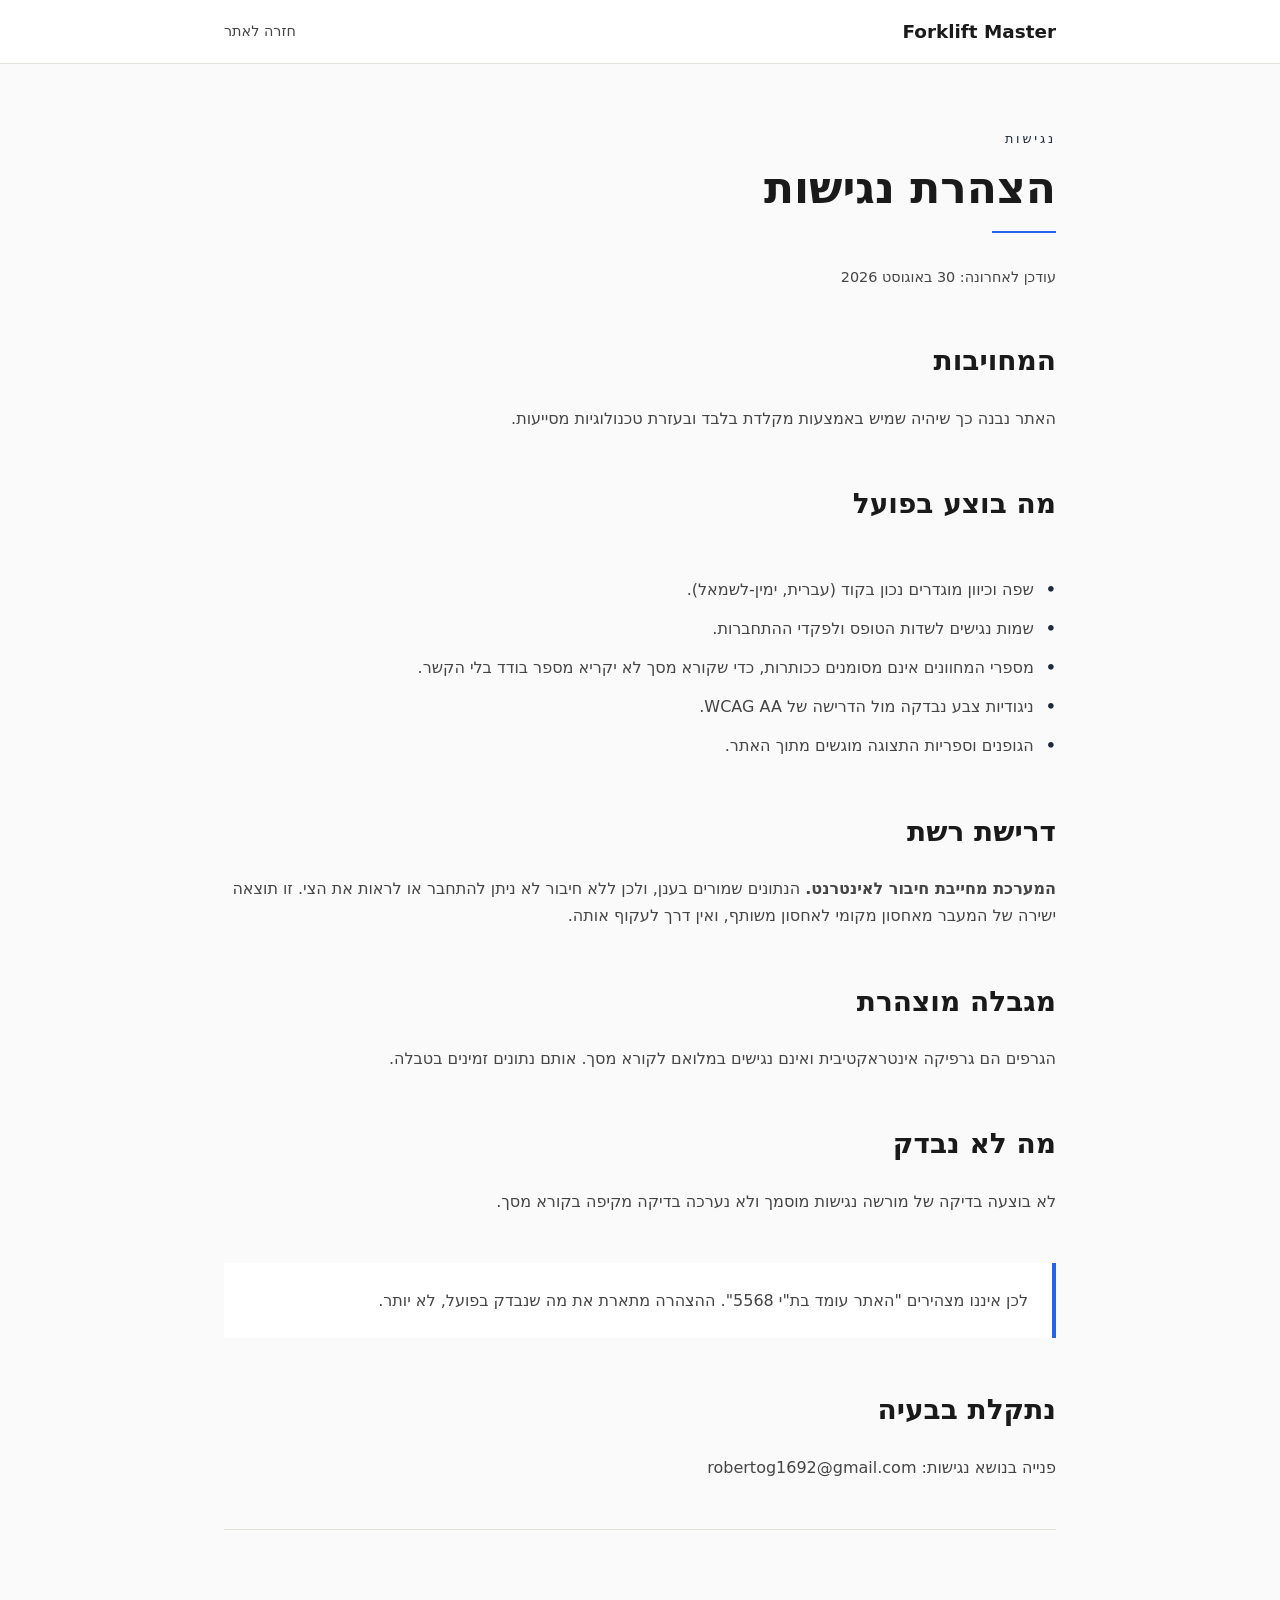
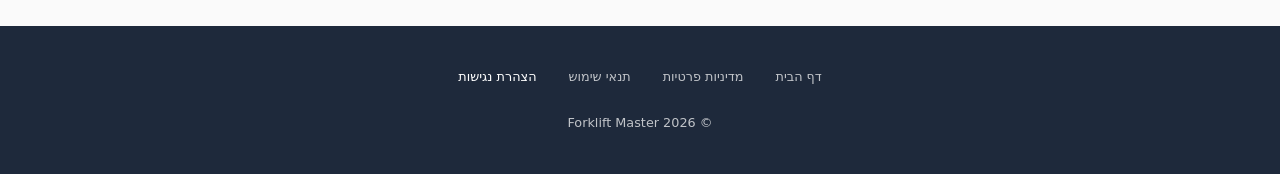
<file: accessibility.html>
<!DOCTYPE html>
<html lang="he" dir="rtl">
<head>
    <meta charset="UTF-8">
    <meta name="viewport" content="width=device-width, initial-scale=1.0">
    <title>הצהרת נגישות | Forklift Master</title>
    <meta name="description" content="מה בוצע ומה לא נבדק.">
    <meta http-equiv="Content-Security-Policy" content="default-src 'self'; script-src 'self'; style-src 'self'; img-src 'self' data:; font-src 'self'; connect-src 'self'; base-uri 'self'; form-action 'self'">
    <meta name="referrer" content="strict-origin-when-cross-origin">
    <link rel="stylesheet" href="assets/css/policy.css">
</head>
<body class="p-body">

    <a href="#main" class="skip-link">דלג לתוכן העיקרי</a>

    <nav class="p-nav" aria-label="ניווט">
        <div class="p-wrap p-nav-in">
            <a href="index.html" class="p-logo">Forklift Master</a>
            <a href="index.html" class="p-back">חזרה לאתר</a>
        </div>
    </nav>

    <main id="main">
        <div class="p-wrap">
            <p class="p-eyebrow">נגישות</p>
            <h1>הצהרת נגישות</h1>
            <div class="p-rule"></div>
            <p class="p-updated">עודכן לאחרונה: 30 באוגוסט 2026</p>

        <section>
            <h2>המחויבות</h2>
            <p>האתר נבנה כך שיהיה שמיש באמצעות מקלדת בלבד ובעזרת טכנולוגיות מסייעות.</p>
        </section>
        <section>
            <h2>מה בוצע בפועל</h2>
        </section>
        <ul class="p-list">
            <li><span>שפה וכיוון מוגדרים נכון בקוד (עברית, ימין-לשמאל).</span></li>
            <li><span>שמות נגישים לשדות הטופס ולפקדי ההתחברות.</span></li>
            <li><span>מספרי המחוונים אינם מסומנים ככותרות, כדי שקורא מסך לא יקריא מספר בודד בלי הקשר.</span></li>
            <li><span>ניגודיות צבע נבדקה מול הדרישה של WCAG AA.</span></li>
            <li><span>הגופנים וספריות התצוגה מוגשים מתוך האתר.</span></li>
        </ul>
        <section>
            <h2>דרישת רשת</h2>
            <p><b>המערכת מחייבת חיבור לאינטרנט.</b> הנתונים שמורים בענן, ולכן ללא חיבור לא ניתן להתחבר או לראות את הצי. זו תוצאה ישירה של המעבר מאחסון מקומי לאחסון משותף, ואין דרך לעקוף אותה.</p>
        </section>
        <section>
            <h2>מגבלה מוצהרת</h2>
            <p>הגרפים הם גרפיקה אינטראקטיבית ואינם נגישים במלואם לקורא מסך. אותם נתונים זמינים בטבלה.</p>
        </section>
        <section>
            <h2>מה לא נבדק</h2>
            <p>לא בוצעה בדיקה של מורשה נגישות מוסמך ולא נערכה בדיקה מקיפה בקורא מסך.</p>
        </section>
        <div class="p-callout"><p>לכן איננו מצהירים "האתר עומד בת"י 5568". ההצהרה מתארת את מה שנבדק בפועל, לא יותר.</p></div>
        <section>
            <h2>נתקלת בבעיה</h2>
            <p>פנייה בנושא נגישות: robertog1692@gmail.com</p>
        </section>
        <div class="p-note"></div>

        </div>
    </main>

    <footer class="p-footer">
        <div class="p-wrap">
            <div class="p-footer-links">
                <a href="index.html">דף הבית</a>
                <a href="privacy.html">מדיניות פרטיות</a>
                <a href="terms.html">תנאי שימוש</a>
                <a href="accessibility.html" aria-current="page">הצהרת נגישות</a>
            </div>
            <p class="p-copy">&copy; 2026 Forklift Master</p>
        </div>
    </footer>

</body>
</html>
</file>
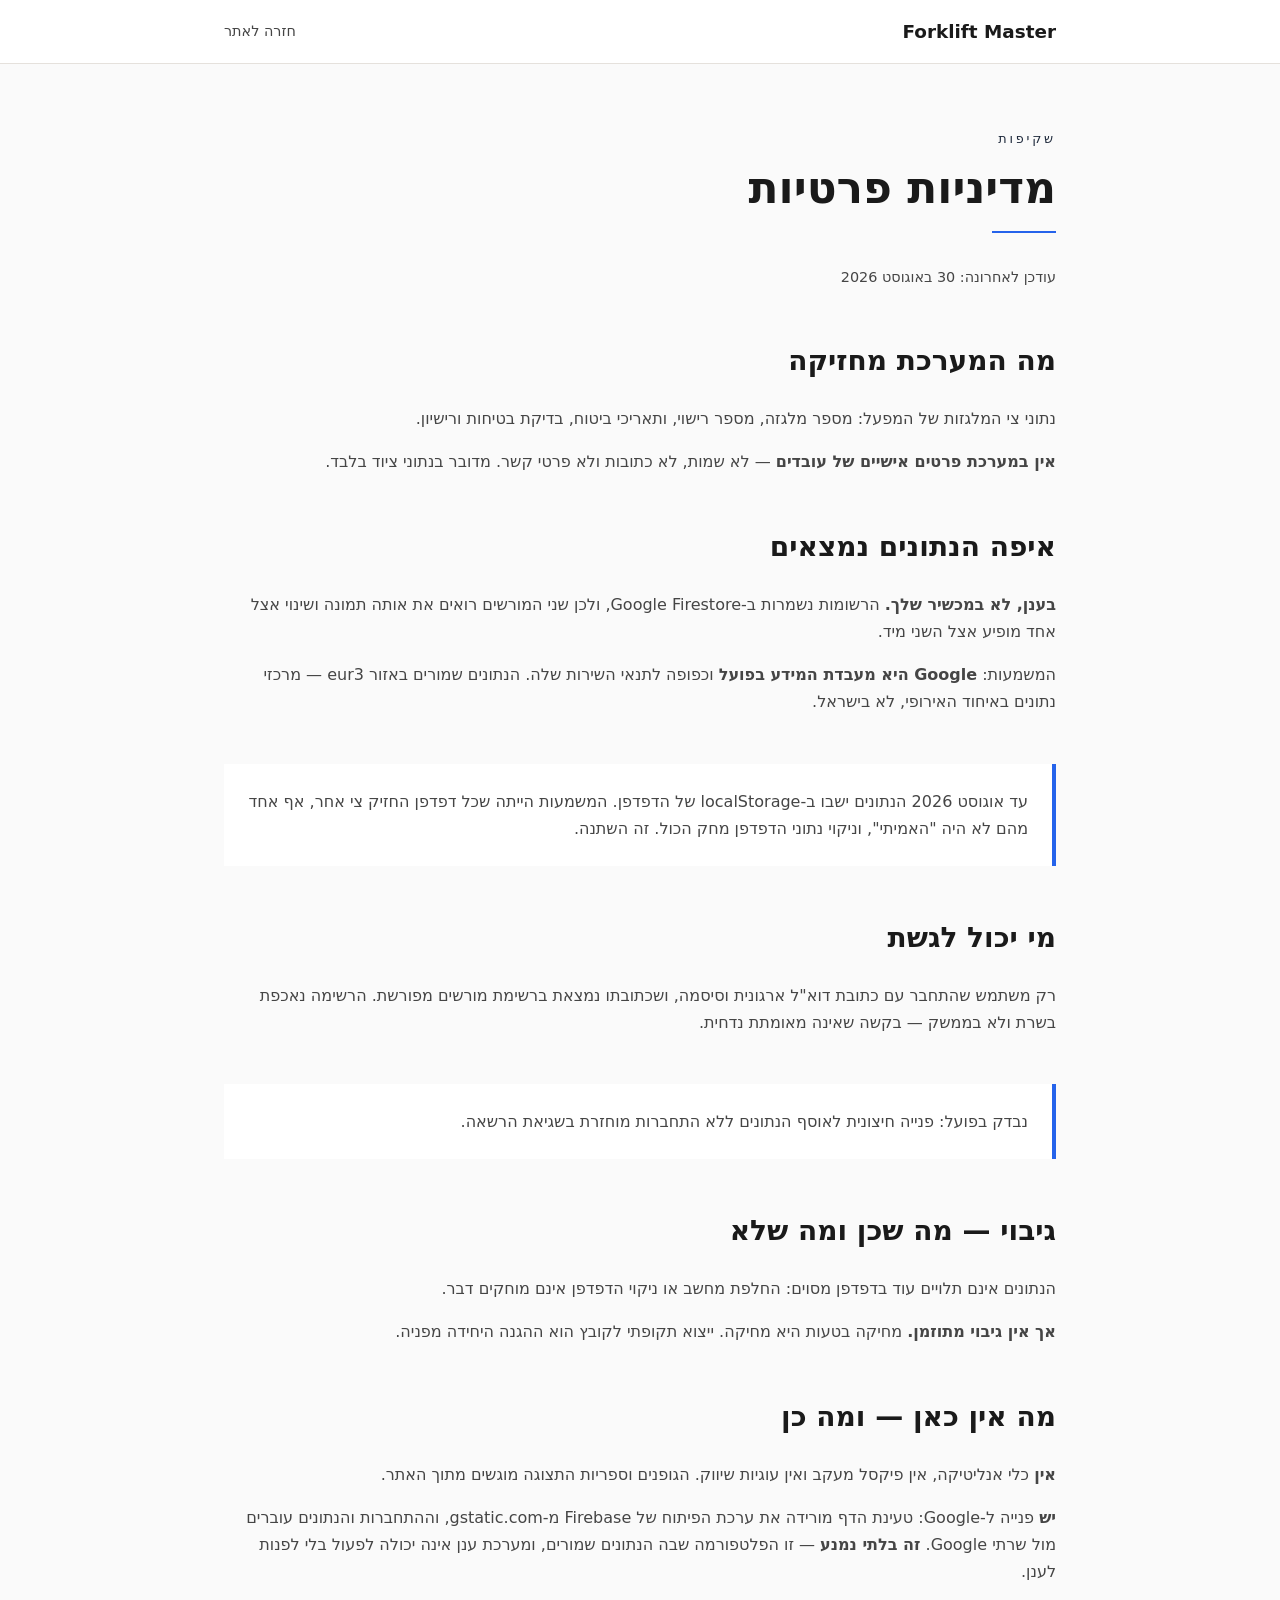
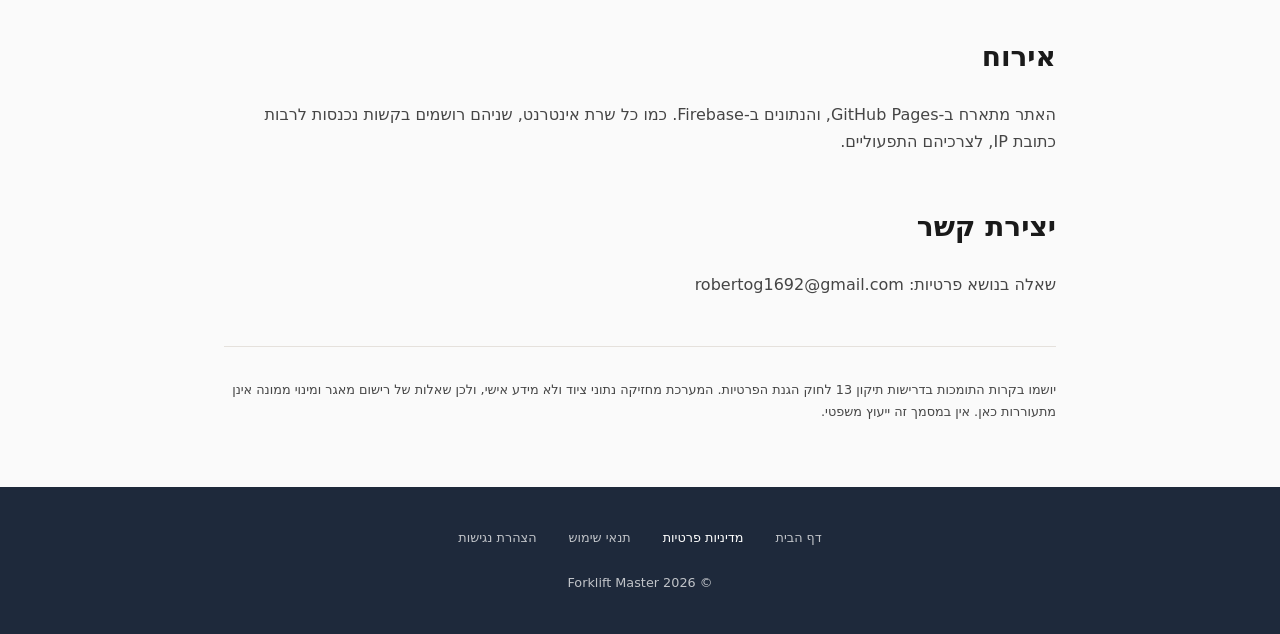
<file: privacy.html>
<!DOCTYPE html>
<html lang="he" dir="rtl">
<head>
    <meta charset="UTF-8">
    <meta name="viewport" content="width=device-width, initial-scale=1.0">
    <title>מדיניות פרטיות | Forklift Master</title>
    <meta name="description" content="מה האתר אוסף ומה לא.">
    <meta http-equiv="Content-Security-Policy" content="default-src 'self'; script-src 'self'; style-src 'self'; img-src 'self' data:; font-src 'self'; connect-src 'self'; base-uri 'self'; form-action 'self'">
    <meta name="referrer" content="strict-origin-when-cross-origin">
    <link rel="stylesheet" href="assets/css/policy.css">
</head>
<body class="p-body">

    <a href="#main" class="skip-link">דלג לתוכן העיקרי</a>

    <nav class="p-nav" aria-label="ניווט">
        <div class="p-wrap p-nav-in">
            <a href="index.html" class="p-logo">Forklift Master</a>
            <a href="index.html" class="p-back">חזרה לאתר</a>
        </div>
    </nav>

    <main id="main">
        <div class="p-wrap">
            <p class="p-eyebrow">שקיפות</p>
            <h1>מדיניות פרטיות</h1>
            <div class="p-rule"></div>
            <p class="p-updated">עודכן לאחרונה: 30 באוגוסט 2026</p>

        <section>
            <h2>מה המערכת מחזיקה</h2>
            <p>נתוני צי המלגזות של המפעל: מספר מלגזה, מספר רישוי, ותאריכי ביטוח, בדיקת בטיחות ורישיון.</p>
            <p><b>אין במערכת פרטים אישיים של עובדים</b> — לא שמות, לא כתובות ולא פרטי קשר. מדובר בנתוני ציוד בלבד.</p>
        </section>
        <section>
            <h2>איפה הנתונים נמצאים</h2>
            <p><b>בענן, לא במכשיר שלך.</b> הרשומות נשמרות ב-Google Firestore, ולכן שני המורשים רואים את אותה תמונה ושינוי אצל אחד מופיע אצל השני מיד.</p>
            <p>המשמעות: <b>Google היא מעבדת המידע בפועל</b> וכפופה לתנאי השירות שלה. הנתונים שמורים באזור <span dir="ltr">eur3</span> — מרכזי נתונים באיחוד האירופי, לא בישראל.</p>
        </section>
        <div class="p-callout"><p>עד אוגוסט 2026 הנתונים ישבו ב-localStorage של הדפדפן. המשמעות הייתה שכל דפדפן החזיק צי אחר, אף אחד מהם לא היה "האמיתי", וניקוי נתוני הדפדפן מחק הכול. זה השתנה.</p></div>
        <section>
            <h2>מי יכול לגשת</h2>
            <p>רק משתמש שהתחבר עם כתובת דוא"ל ארגונית וסיסמה, ושכתובתו נמצאת ברשימת מורשים מפורשת. הרשימה נאכפת בשרת ולא בממשק — בקשה שאינה מאומתת נדחית.</p>
        </section>
        <div class="p-callout"><p>נבדק בפועל: פנייה חיצונית לאוסף הנתונים ללא התחברות מוחזרת בשגיאת הרשאה.</p></div>
        <section>
            <h2>גיבוי — מה שכן ומה שלא</h2>
            <p>הנתונים אינם תלויים עוד בדפדפן מסוים: החלפת מחשב או ניקוי הדפדפן אינם מוחקים דבר.</p>
            <p><b>אך אין גיבוי מתוזמן.</b> מחיקה בטעות היא מחיקה. ייצוא תקופתי לקובץ הוא ההגנה היחידה מפניה.</p>
        </section>
        <section>
            <h2>מה אין כאן — ומה כן</h2>
            <p><b>אין</b> כלי אנליטיקה, אין פיקסל מעקב ואין עוגיות שיווק. הגופנים וספריות התצוגה מוגשים מתוך האתר.</p>
            <p><b>יש</b> פנייה ל-Google: טעינת הדף מורידה את ערכת הפיתוח של Firebase מ-<span dir="ltr">gstatic.com</span>, וההתחברות והנתונים עוברים מול שרתי Google. <b>זה בלתי נמנע</b> — זו הפלטפורמה שבה הנתונים שמורים, ומערכת ענן אינה יכולה לפעול בלי לפנות לענן.</p>
        </section>
        <section>
            <h2>אירוח</h2>
            <p>האתר מתארח ב-GitHub Pages, והנתונים ב-Firebase. כמו כל שרת אינטרנט, שניהם רושמים בקשות נכנסות לרבות כתובת IP, לצרכיהם התפעוליים.</p>
        </section>
        <section>
            <h2>יצירת קשר</h2>
            <p>שאלה בנושא פרטיות: robertog1692@gmail.com</p>
        </section>
        <div class="p-note">יושמו בקרות התומכות בדרישות תיקון 13 לחוק הגנת הפרטיות. המערכת מחזיקה נתוני ציוד ולא מידע אישי, ולכן שאלות של רישום מאגר ומינוי ממונה אינן מתעוררות כאן. אין במסמך זה ייעוץ משפטי.</div>

        </div>
    </main>

    <footer class="p-footer">
        <div class="p-wrap">
            <div class="p-footer-links">
                <a href="index.html">דף הבית</a>
                <a href="privacy.html" aria-current="page">מדיניות פרטיות</a>
                <a href="terms.html">תנאי שימוש</a>
                <a href="accessibility.html">הצהרת נגישות</a>
            </div>
            <p class="p-copy">&copy; 2026 Forklift Master</p>
        </div>
    </footer>

</body>
</html>
</file>
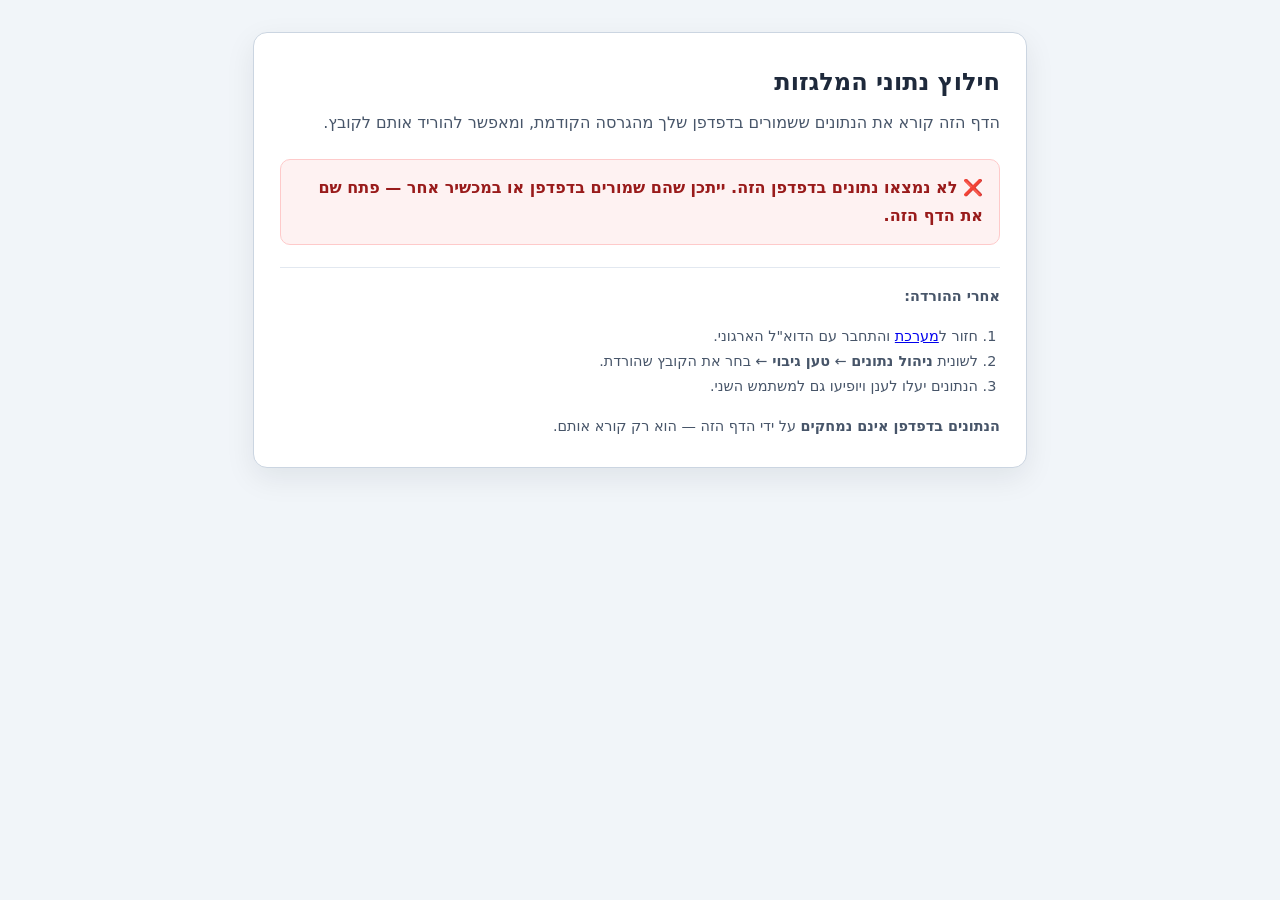
<file: rescue.html>
<!DOCTYPE html>
<html lang="he" dir="rtl">
<head>
<meta charset="UTF-8">
<meta name="viewport" content="width=device-width, initial-scale=1.0">
<title>חילוץ נתוני מלגזות</title>
<style>
  body{font-family:system-ui,'Segoe UI',Arial,sans-serif;background:#f1f5f9;color:#1e293b;
       margin:0;padding:32px 20px;line-height:1.75}
  .box{max-width:720px;margin:0 auto;background:#fff;border:1px solid #cbd5e1;
       border-radius:14px;padding:28px 26px;box-shadow:0 10px 30px rgba(15,23,42,.08)}
  h1{margin:0 0 6px;font-size:1.5rem}
  .sub{color:#475569;margin:0 0 22px}
  .status{padding:14px 16px;border-radius:10px;margin:18px 0;font-weight:600}
  .ok{background:#ecfdf5;border:1px solid #a7f3d0;color:#065f46}
  .none{background:#fef2f2;border:1px solid #fecaca;color:#991b1b}
  button{font-family:inherit;font-size:1rem;font-weight:700;padding:12px 20px;border:none;
         border-radius:9px;background:#2563eb;color:#fff;cursor:pointer;margin-inline-end:8px}
  button:hover{background:#1d4ed8}
  button.ghost{background:#e2e8f0;color:#1e293b}
  pre{background:#0f172a;color:#e2e8f0;padding:14px;border-radius:9px;overflow:auto;
      max-height:260px;font-size:.8rem;direction:ltr;text-align:left}
  ol{padding-inline-start:22px}
  .note{font-size:.9rem;color:#475569;border-top:1px solid #e2e8f0;margin-top:22px;padding-top:16px}
</style>
</head>
<body>
<div class="box">
  <h1>חילוץ נתוני המלגזות</h1>
  <p class="sub">הדף הזה קורא את הנתונים ששמורים בדפדפן שלך מהגרסה הקודמת, ומאפשר להוריד אותם לקובץ.</p>

  <div id="status" class="status">בודק...</div>

  <div id="actions" hidden>
    <button onclick="download()">⬇️ הורד קובץ גיבוי</button>
    <button class="ghost" onclick="copyIt()">📋 העתק ללוח</button>
  </div>

  <pre id="preview" hidden></pre>

  <div class="note">
    <b>אחרי ההורדה:</b>
    <ol>
      <li>חזור ל<a href="index.html">מערכת</a> והתחבר עם הדוא"ל הארגוני.</li>
      <li>לשונית <b>ניהול נתונים</b> ← <b>טען גיבוי</b> ← בחר את הקובץ שהורדת.</li>
      <li>הנתונים יעלו לענן ויופיעו גם למשתמש השני.</li>
    </ol>
    <b>הנתונים בדפדפן אינם נמחקים</b> על ידי הדף הזה — הוא רק קורא אותם.
  </div>
</div>

<script>
  // The old app stored the fleet under this key. Same origin, so the data is
  // still here even though the new UI no longer reads it.
  var KEY = 'forklift_gh_v3_fixed';
  var raw = null;
  try { raw = localStorage.getItem(KEY); } catch (e) {}

  // Older builds may have used a different key - look for anything that parses
  // as an array of records with a forklift number.
  if (!raw) {
    try {
      for (var i = 0; i < localStorage.length; i++) {
        var k = localStorage.key(i);
        var v = localStorage.getItem(k);
        if (!v || v[0] !== '[') continue;
        var a = JSON.parse(v);
        if (Array.isArray(a) && a.length && (a[0].num !== undefined || a[0].license !== undefined)) {
          raw = v; KEY = k; break;
        }
      }
    } catch (e) {}
  }

  var st = document.getElementById('status');
  if (raw) {
    var arr = [];
    try { arr = JSON.parse(raw); } catch (e) {}
    st.className = 'status ok';
    st.textContent = '✅ נמצאו ' + arr.length + ' רשומות (מפתח: ' + KEY + ')';
    document.getElementById('actions').hidden = false;
    var pv = document.getElementById('preview');
    pv.hidden = false;
    pv.textContent = JSON.stringify(arr, null, 2).slice(0, 4000);
  } else {
    st.className = 'status none';
    st.textContent = '❌ לא נמצאו נתונים בדפדפן הזה. ייתכן שהם שמורים בדפדפן או במכשיר אחר — פתח שם את הדף הזה.';
  }

  function download() {
    var blob = new Blob([raw], { type: 'application/json' });
    var a = document.createElement('a');
    a.href = URL.createObjectURL(blob);
    a.download = 'forklift-backup-' + new Date().toISOString().slice(0, 10) + '.json';
    a.click();
    URL.revokeObjectURL(a.href);
  }
  function copyIt() {
    navigator.clipboard.writeText(raw).then(function () { alert('הועתק ללוח'); });
  }
</script>
</body>
</html>
</file>
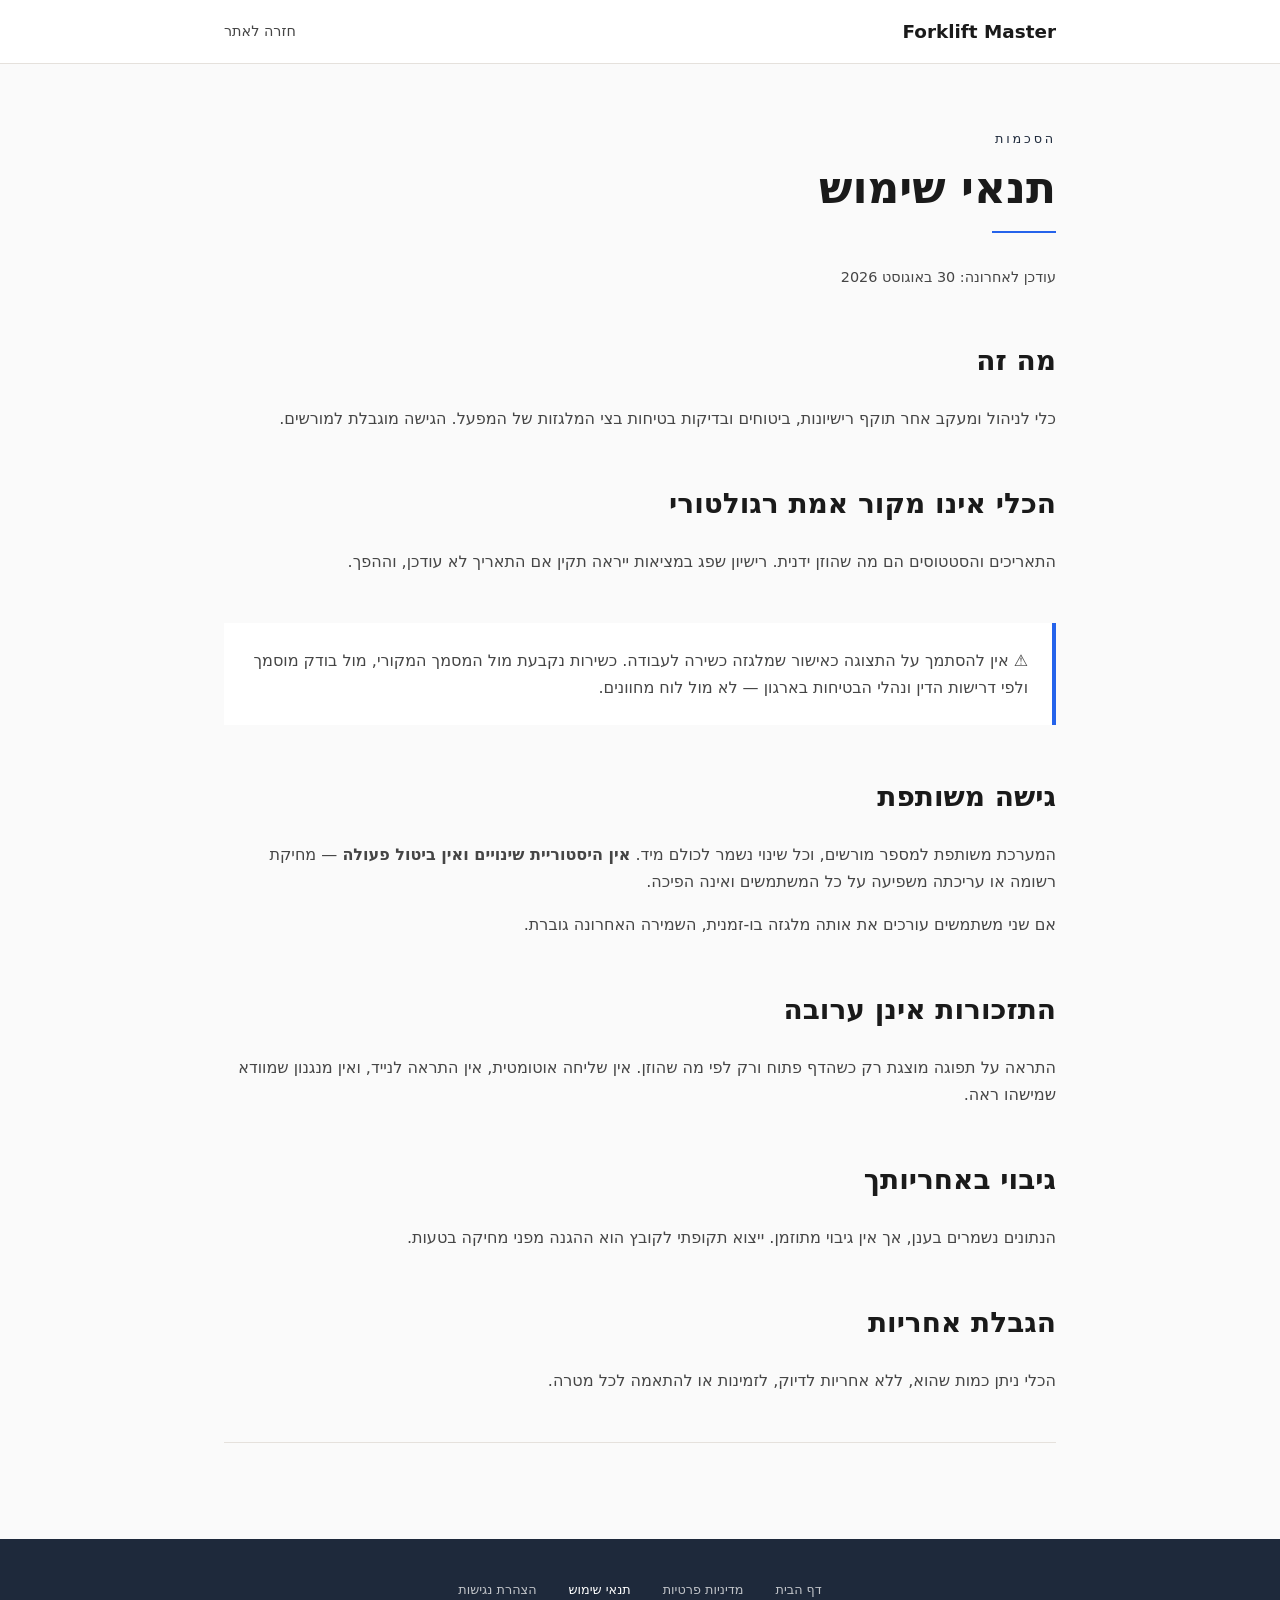
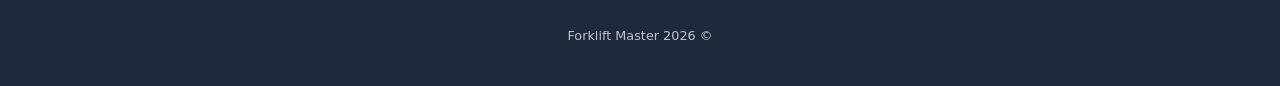
<file: terms.html>
<!DOCTYPE html>
<html lang="he" dir="rtl">
<head>
    <meta charset="UTF-8">
    <meta name="viewport" content="width=device-width, initial-scale=1.0">
    <title>תנאי שימוש | Forklift Master</title>
    <meta name="description" content="תנאי השימוש והגבלת אחריות.">
    <meta http-equiv="Content-Security-Policy" content="default-src 'self'; script-src 'self'; style-src 'self'; img-src 'self' data:; font-src 'self'; connect-src 'self'; base-uri 'self'; form-action 'self'">
    <meta name="referrer" content="strict-origin-when-cross-origin">
    <link rel="stylesheet" href="assets/css/policy.css">
</head>
<body class="p-body">

    <a href="#main" class="skip-link">דלג לתוכן העיקרי</a>

    <nav class="p-nav" aria-label="ניווט">
        <div class="p-wrap p-nav-in">
            <a href="index.html" class="p-logo">Forklift Master</a>
            <a href="index.html" class="p-back">חזרה לאתר</a>
        </div>
    </nav>

    <main id="main">
        <div class="p-wrap">
            <p class="p-eyebrow">הסכמות</p>
            <h1>תנאי שימוש</h1>
            <div class="p-rule"></div>
            <p class="p-updated">עודכן לאחרונה: 30 באוגוסט 2026</p>

        <section>
            <h2>מה זה</h2>
            <p>כלי לניהול ומעקב אחר תוקף רישיונות, ביטוחים ובדיקות בטיחות בצי המלגזות של המפעל. הגישה מוגבלת למורשים.</p>
        </section>
        <section>
            <h2>הכלי אינו מקור אמת רגולטורי</h2>
            <p>התאריכים והסטטוסים הם מה שהוזן ידנית. רישיון שפג במציאות ייראה תקין אם התאריך לא עודכן, וההפך.</p>
        </section>
        <div class="p-callout"><p>⚠️ אין להסתמך על התצוגה כאישור שמלגזה כשירה לעבודה. כשירות נקבעת מול המסמך המקורי, מול בודק מוסמך ולפי דרישות הדין ונהלי הבטיחות בארגון — לא מול לוח מחוונים.</p></div>
        <section>
            <h2>גישה משותפת</h2>
            <p>המערכת משותפת למספר מורשים, וכל שינוי נשמר לכולם מיד. <b>אין היסטוריית שינויים ואין ביטול פעולה</b> — מחיקת רשומה או עריכתה משפיעה על כל המשתמשים ואינה הפיכה.</p>
            <p>אם שני משתמשים עורכים את אותה מלגזה בו-זמנית, השמירה האחרונה גוברת.</p>
        </section>
        <section>
            <h2>התזכורות אינן ערובה</h2>
            <p>התראה על תפוגה מוצגת רק כשהדף פתוח ורק לפי מה שהוזן. אין שליחה אוטומטית, אין התראה לנייד, ואין מנגנון שמוודא שמישהו ראה.</p>
        </section>
        <section>
            <h2>גיבוי באחריותך</h2>
            <p>הנתונים נשמרים בענן, אך אין גיבוי מתוזמן. ייצוא תקופתי לקובץ הוא ההגנה מפני מחיקה בטעות.</p>
        </section>
        <section>
            <h2>הגבלת אחריות</h2>
            <p>הכלי ניתן כמות שהוא, ללא אחריות לדיוק, לזמינות או להתאמה לכל מטרה.</p>
        </section>
        <div class="p-note"></div>

        </div>
    </main>

    <footer class="p-footer">
        <div class="p-wrap">
            <div class="p-footer-links">
                <a href="index.html">דף הבית</a>
                <a href="privacy.html">מדיניות פרטיות</a>
                <a href="terms.html" aria-current="page">תנאי שימוש</a>
                <a href="accessibility.html">הצהרת נגישות</a>
            </div>
            <p class="p-copy">&copy; 2026 Forklift Master</p>
        </div>
    </footer>

</body>
</html>
</file>
<file: assets/css/policy.css>
:root {
    --accent: #2563eb;
    --accent-text: #1e293b;
    --ink: #1A1A1A;
    --ink-soft: #454545;
    --paper: #FAFAFA;
    --card: #FFFFFF;
    --rule: #E5E1DC;
    --footer: #1e293b;
}

.p-wrap { max-width: 52rem; margin: 0 auto; padding: 0 1.5rem; }
.p-body { background: var(--paper); color: var(--ink); margin: 0;
          font-family: 'Heebo', system-ui, -apple-system, sans-serif; line-height: 1.7; }

.p-nav { background: var(--card); border-bottom: 1px solid var(--rule); }
.p-nav-in { display: flex; align-items: center; justify-content: space-between;
            padding-top: 1rem; padding-bottom: 1rem; }
.p-logo { font-weight: 700; font-size: 1.15rem; color: var(--ink); text-decoration: none; }
.p-navlinks { display: flex; align-items: center; gap: 1.25rem; }
.p-back { color: var(--ink-soft); text-decoration: none; font-size: .9rem; }
.p-back:hover { color: var(--accent-text); }

.p-langbtn { display: inline-flex; align-items: center; gap: .4rem;
             padding: .35rem .8rem; border: 1px solid var(--rule); border-radius: 999px;
             background: var(--card); color: var(--ink); font: inherit; font-size: .85rem;
             font-weight: 600; cursor: pointer; }
.p-langbtn:hover { border-color: var(--accent); }

main { display: block; padding: 4rem 0; }
.p-eyebrow { color: var(--accent-text); font-size: .8rem; letter-spacing: .22em;
             text-transform: uppercase; margin: 0 0 .75rem; }
h1 { font-size: clamp(2rem, 5vw, 2.75rem); margin: 0 0 1rem; line-height: 1.2; }
.p-rule { width: 4rem; height: 2px; background: var(--accent); margin-bottom: 2rem; }
.p-updated { color: var(--ink-soft); font-size: .9rem; margin-bottom: 3rem; }

.p-callout { background: var(--card); border-inline-start: 4px solid var(--accent);
             padding: 1.5rem; margin-bottom: 3rem; }
.p-callout p { margin: 0; }

section { margin-bottom: 3rem; }
h2 { font-size: clamp(1.35rem, 3.2vw, 1.75rem); margin: 0 0 1.25rem; }
h3 { font-size: 1.1rem; margin: 2rem 0 .75rem; }
p { color: var(--ink-soft); margin: 0 0 1rem; }

ul.p-list { list-style: none; padding: 0; margin: 0 0 3rem; }
ul.p-list li { display: flex; gap: .75rem; color: var(--ink-soft); margin-bottom: .75rem; }
ul.p-list li::before { content: "\2022"; color: var(--accent-text); font-weight: 700; }

a { color: var(--accent-text); }
.p-note { border-top: 1px solid var(--rule); padding-top: 2rem;
          color: var(--ink-soft); font-size: .8rem; }

.p-footer { background: var(--footer); color: #fff; padding: 2.5rem 0; text-align: center; }
.p-footer-links { display: flex; flex-wrap: wrap; justify-content: center;
                  gap: .5rem 2rem; margin-bottom: 1.5rem; }
.p-footer a { color: rgba(255,255,255,.72); text-decoration: none; font-size: .8rem; }
.p-footer a:hover, .p-footer a[aria-current] { color: #fff; }
.p-copy { color: rgba(255,255,255,.72); font-size: .8rem; margin: 0; }

/* Keyboard access */
.skip-link { position: absolute; top: -100px; inset-inline-start: 1rem; z-index: 100;
             background: var(--accent); color: #fff; padding: .75rem 1.5rem;
             font-weight: 600; border-radius: .25rem; text-decoration: none;
             transition: top .2s ease-in-out; }
.skip-link:focus { top: 1rem; }
a:focus-visible, button:focus-visible { outline: 3px solid var(--accent);
                                        outline-offset: 3px; border-radius: 2px; }

@media (prefers-reduced-motion: reduce) {
    *, *::before, *::after { animation-duration: .01ms !important;
        transition-duration: .01ms !important; scroll-behavior: auto !important; }
}
</file>
